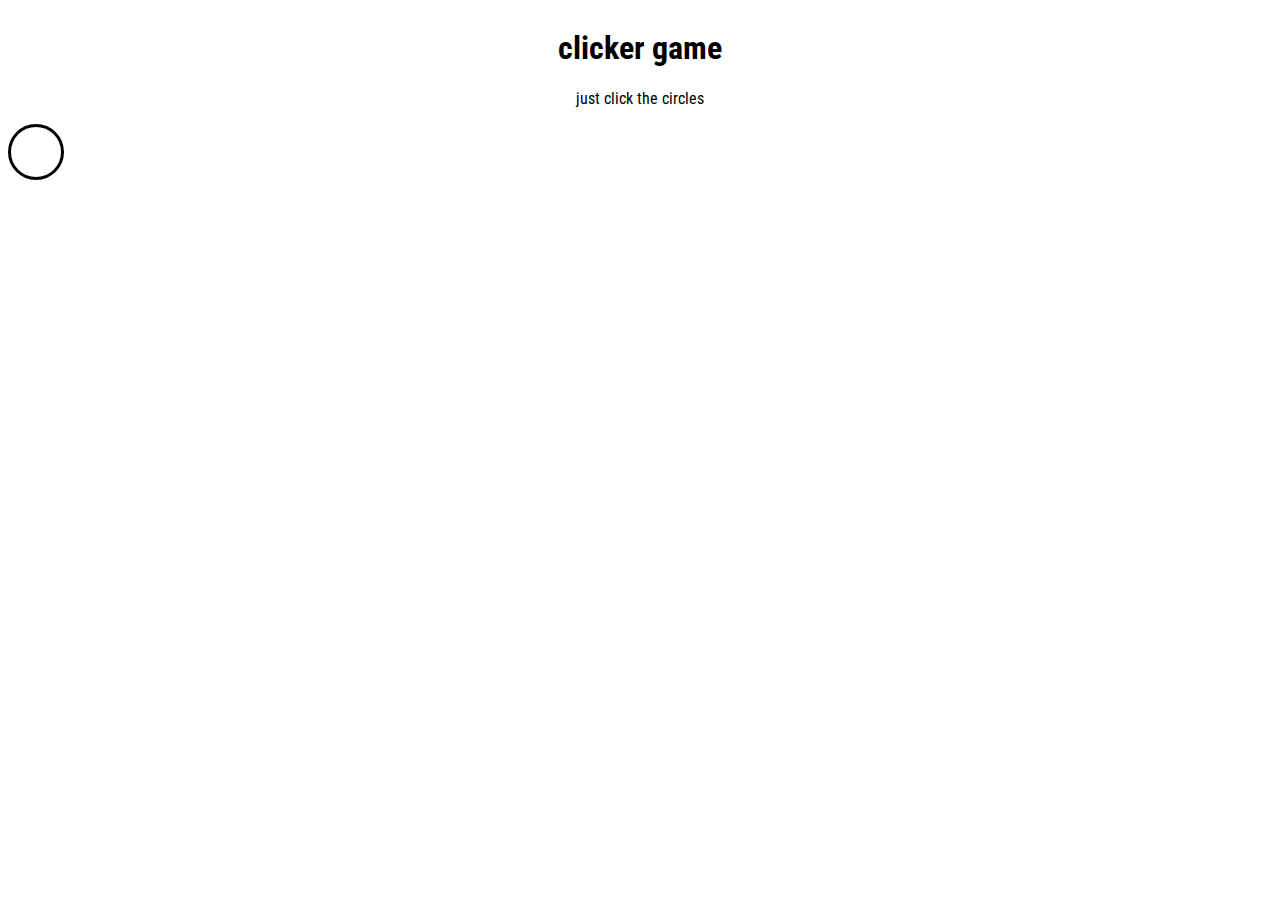
<file: Clicker/index.html>
<!DOCTYPE html>
<html lang="en">
<head>
    <title>clicker game</title>
    <script src="./script.js"></script>
    <link rel="stylesheet" href="./style.css"/>
</head>
<body onload="initialize();">
    <div id="main">
        <div id="header">
            <h1>clicker game</h1>
            <p>just click the circles</p>
        </div>
        <div id="game">
            <div id="target" onclick="target();"></div>
        </div>
    </div>
</body>
</html>
</file>
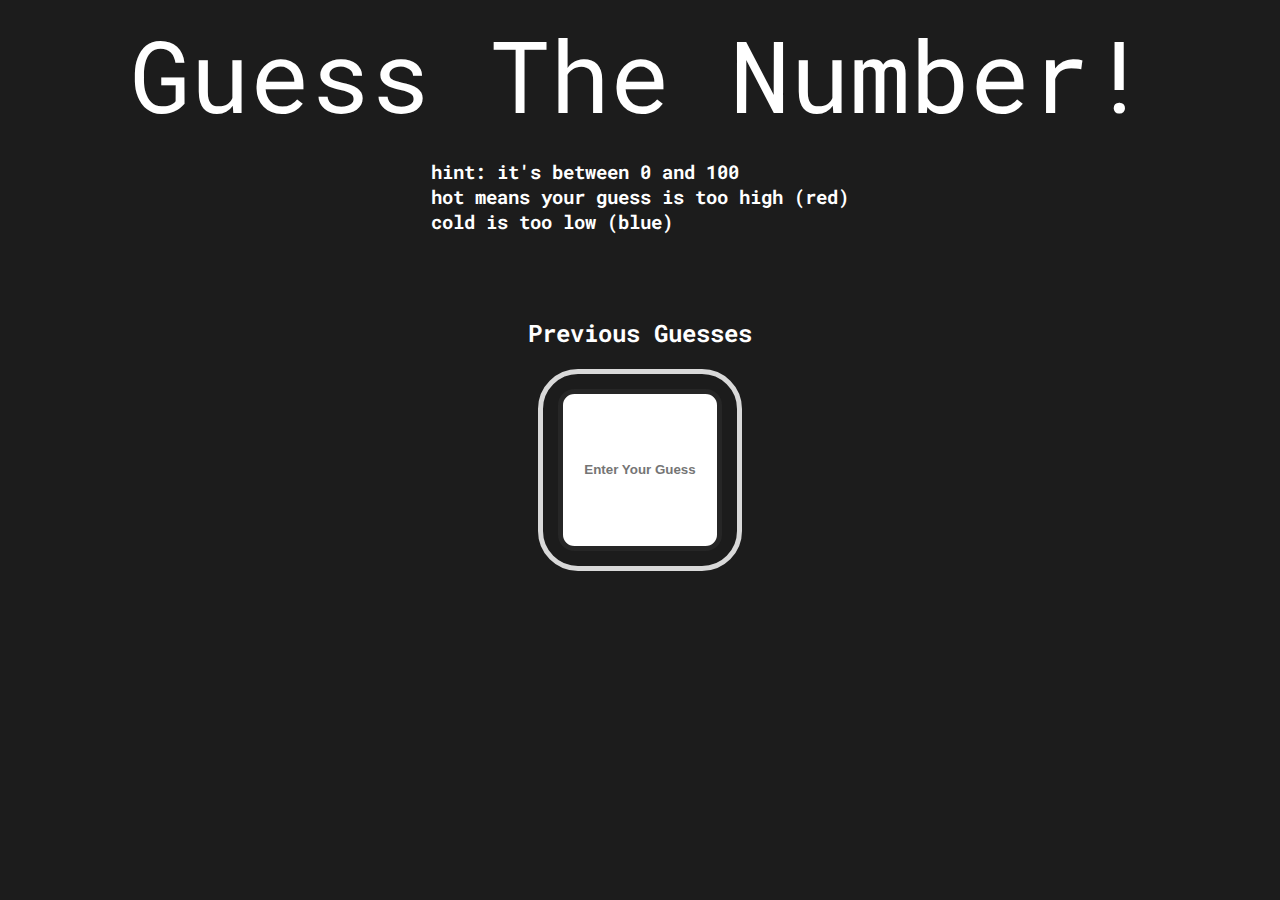
<file: P1_NumberGuesser/index.html>
<!DOCTYPE html>
<html lang="en">
<head>
  <title>Project #1</title>
  <link rel="stylesheet" href="./style.css"/>
  <script src="./script.js"></script>
</head>
<body onload="initialize();">
  <div id="main">
    <div id="title">
      Guess The Number!
    </div>
    <h3>
      hint: it's between 0 and 100 <br/>hot means your guess is too high (red)<br/>cold is too low (blue)
    </h3>
    <h2>
      Previous Guesses
    </h2>
    <div id="guessBox">
      <input type="text" id="guess" class="guess" placeholder="Enter Your Guess"/>
    </div>
    <button id="resetButton" onclick="reset();">Restart</button>
  </div>
</body>
</html>
</file>
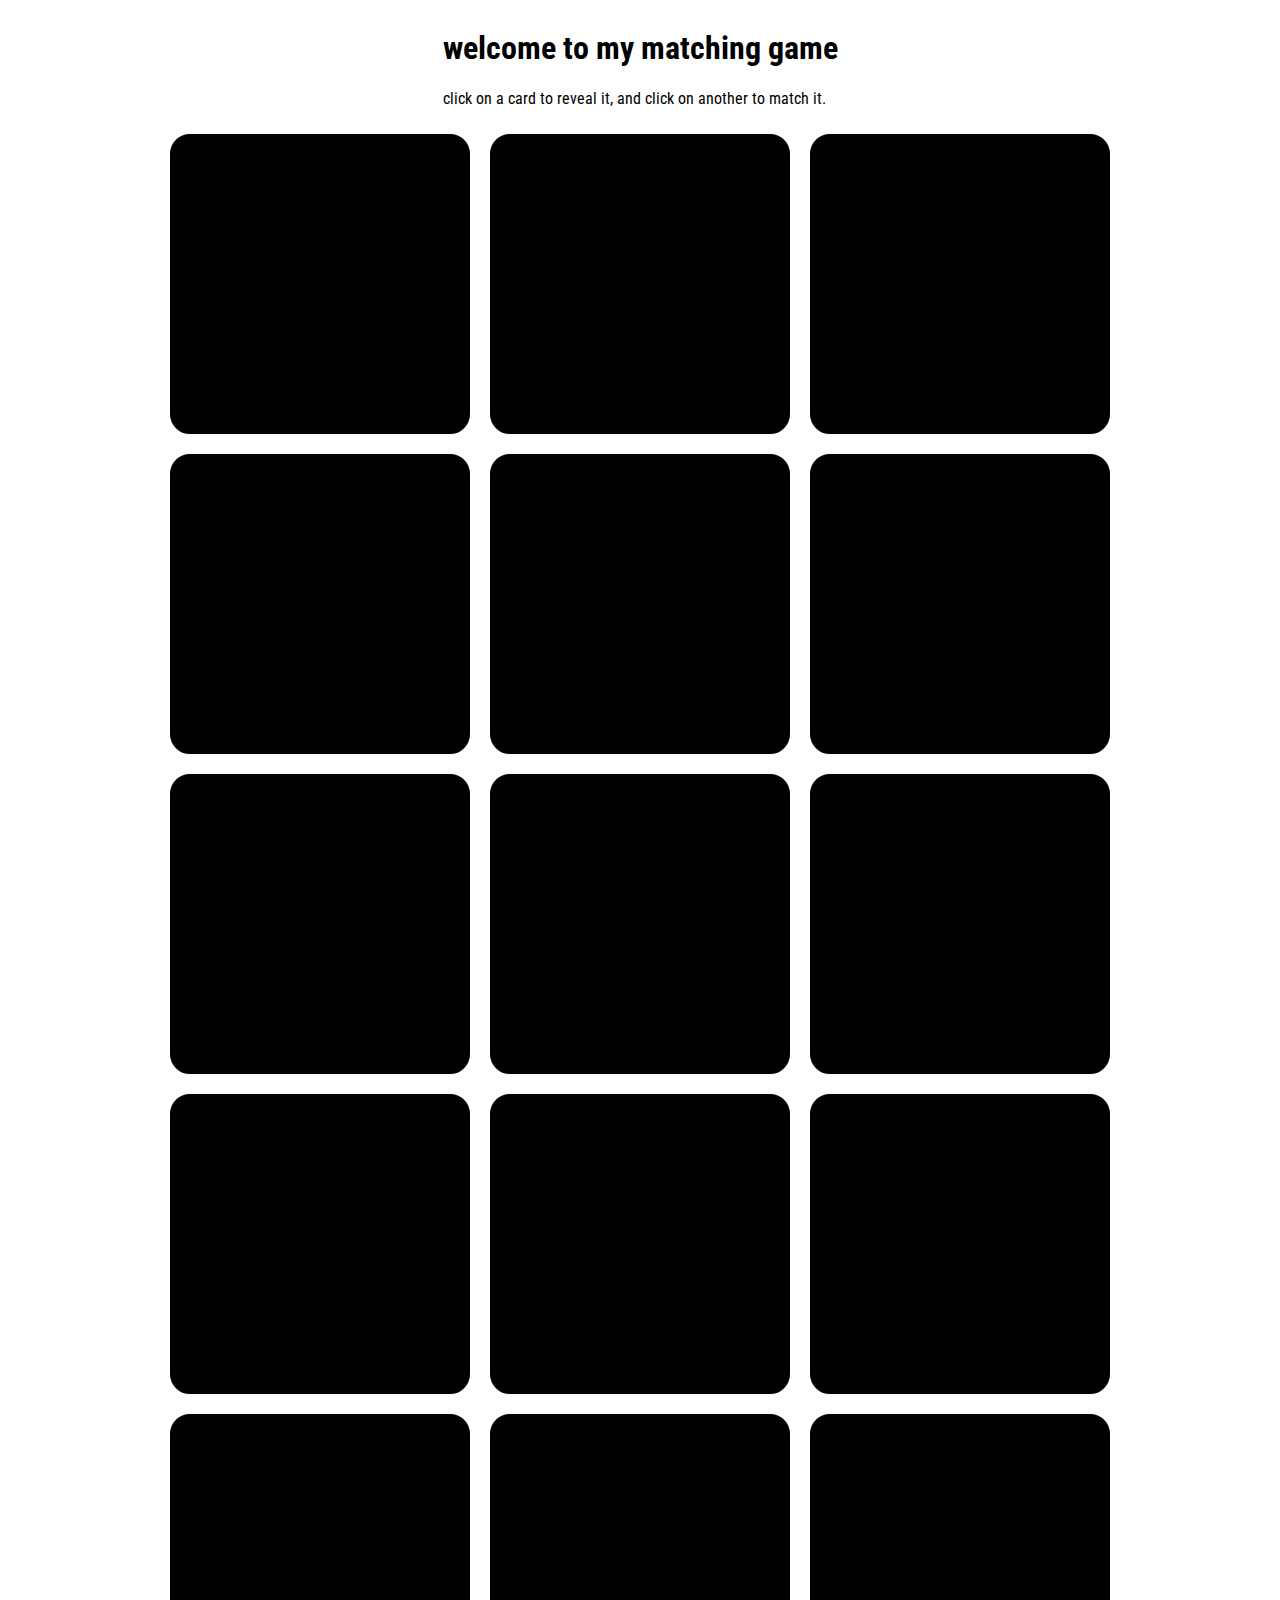
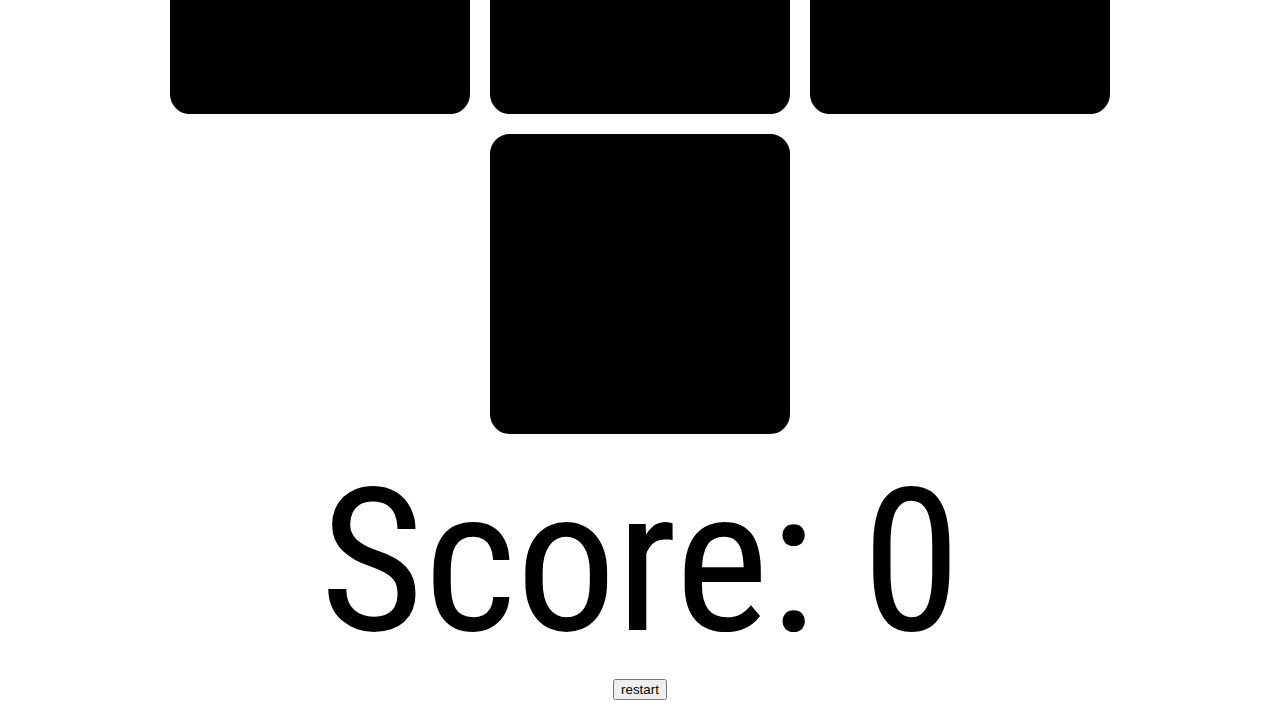
<file: P2_MatchingGame/index.html>
<!DOCTYPE html>
<html lang="en">
<head>
    <title>Matching Game</title>
    <link rel="stylesheet" href="./style.css"/>
    <script src="./script.js"></script>
</head>
<body onload="initialize();">
    <div id="main">
        <div id="header">
            <h1>welcome to my matching game</h1>
            <p>
                click on a card to reveal it, and click on another to match it.
            </p>
        </div>
        <div id="cards">
        </div>
        <div id="score"></div>
        <button onclick="reset();">restart</button>
    </div>
</body>
</html>
</file>
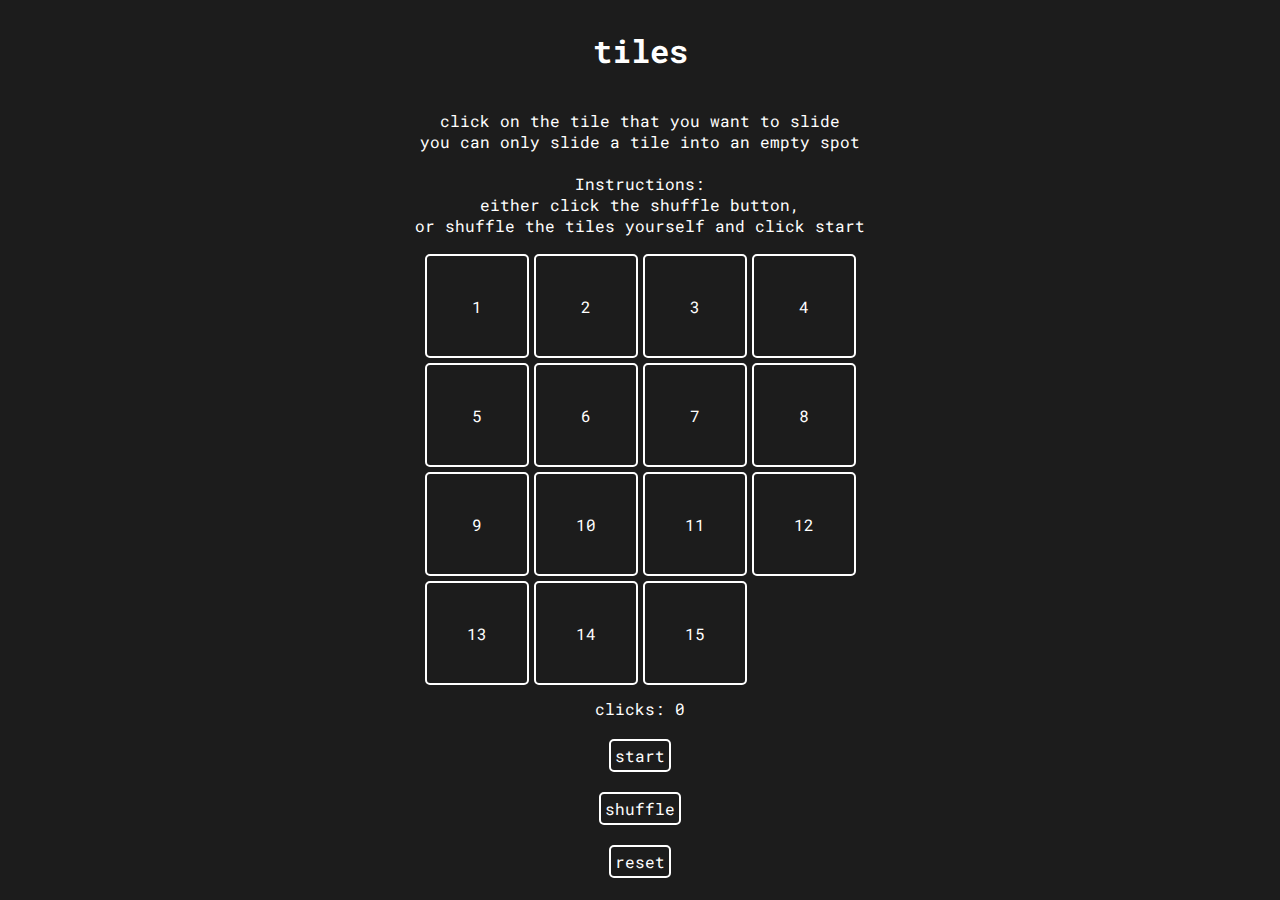
<file: P3_Tiles/index.html>
<!DOCTYPE html>
<html lang="en">
<head>
    <title>Tiles</title>
    <link rel="stylesheet" href="./style.css"/>
</head>
<body onload="initialize();">
    <div id="main">
        <h1>tiles</h1>
        <p>click on the tile that you want to slide<br/>you can only slide a tile into an empty spot<br/><br>Instructions:<br/>either click the shuffle button,<br/>or shuffle the tiles yourself and click start</p>
        <div id="tiles">
        </div>
        <div id="moves">moves: 0</div>
        <div class="button" onclick="start();">start</div>
        <div class="button" onclick="shuffle(100);">shuffle</div>
        <div class="button" onclick="initialize();">reset</div>
    </div>
    <script src="./script.js"></script>
</body>
</html>
</file>
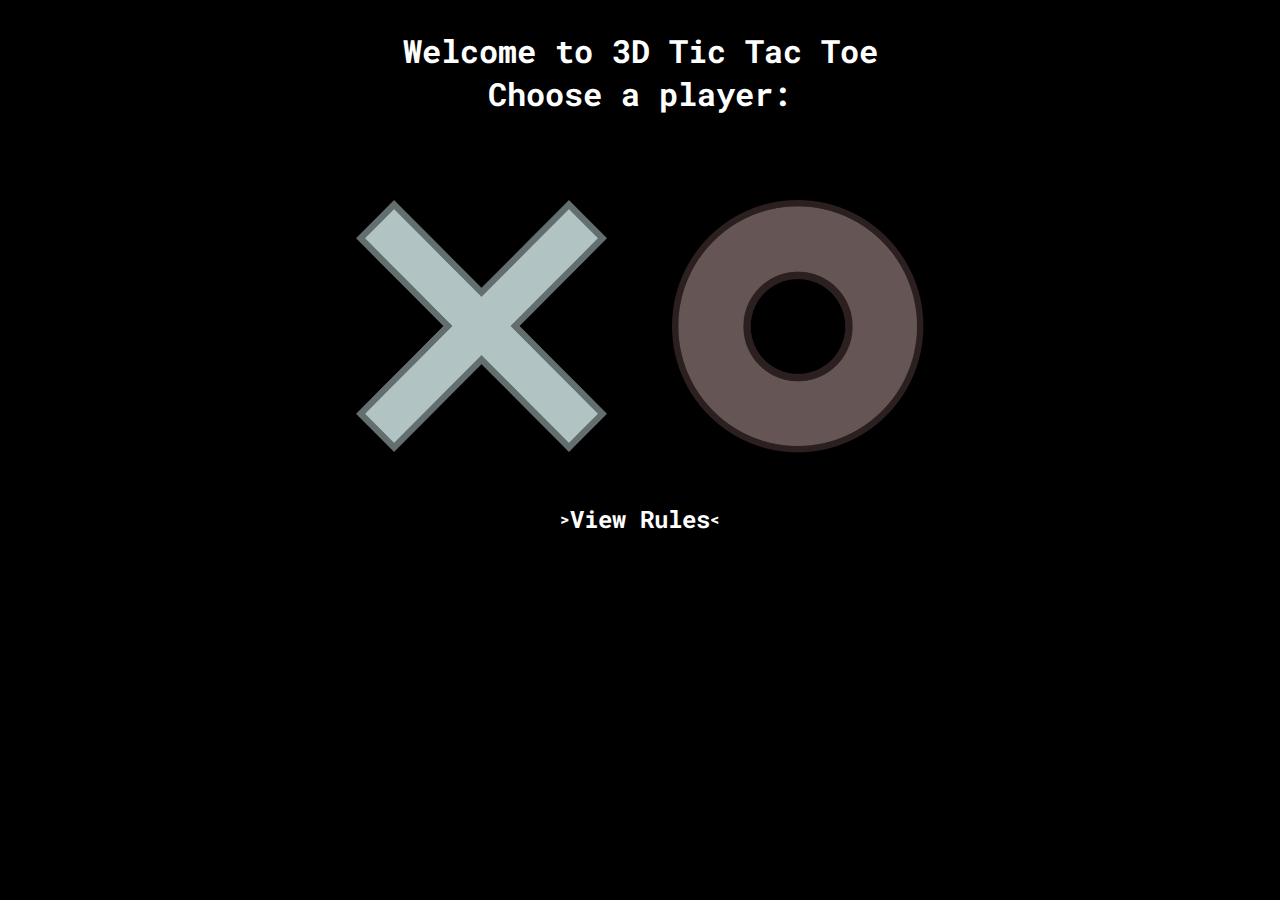
<file: P4_3DTicTacToe/index.html>
<!DOCTYPE html>
<head>
    <title>Tic Tac Toe</title>
    <link id="cssLink" rel="stylesheet" href="./start.css"/>
</head>
<body>
    
    <h1 id="title" class="toDelete">Welcome to 3D Tic Tac Toe<br/>Choose a player:</h1>
    <div id="playerSel" class="toDelete">
        <img id="XSel" src="images/X.png" class="toDelete" onclick="humanPlayer='X';startGameLoop();"/>
        <img id="OSel" src="images/O.png" class="toDelete" onclick="humanPlayer='O';startGameLoop();"/>
    </div>

    <div id="rulesButton" class="toDelete" onclick="showRules();">
        <div><b id="leftArrow">></b></div>
        <div><h2>View Rules</h2></div>
        <div><b id="rightArrow"><</b></div>
    </div>

    <div id="rulesModal">
        <div id="rulesTop"><h3>Rules:</h3><span onclick="hideRules();">X</span></div>
        <ul>
            <li><p>This is Tic Tac Toe, but with two layers.</p></li>
            <li><p>You can lock spaces by placing your piece over your own piece</p></li>
            <li><p>You can block the computer's spaces by placing your piece over theirs</p></li>
            <li><p>When it's your turn, you can only choose a space...</p><ul>
                <li><p>&emsp;that's completely empty</p></li>
                <li><p>&emsp;where you have a piece on the first layer</p></li>
                <li><p>&emsp;where the computer placed a piece on the first layer, and it wasn't placed there on the last move the computer made</p></li>
            </ul></li>
        </ul>
    </div>
    
    <div id="winner">
        <b id="winMes">
        </b>
    </div>
    <script src="scripts/start.js"></script>
    <script src="scripts/three.js"></script>
</body>
</html>
</file>
<file: Clicker/style.css>
@import url('https://fonts.googleapis.com/css2?family=Roboto+Condensed:wght@300&display=swap');

body {
    font-family: 'Roboto Condensed', sans-serif;
    text-align: center;
}

#main {
    display: flex;
    flex-direction: column;
    justify-content: center;
    align-items: center;
}

#game {
    width: 100%;
    height: 500px;
}

#target {
    position: relative;

    width: 50px;
    height: 50px;
    background-color: white;
    border-style: solid;
    border-color: black;
    border-radius: 40px;
}
</file>
<file: P1_NumberGuesser/style.css>
@import url('https://fonts.googleapis.com/css2?family=Roboto+Mono:wght@100;200&family=Roboto:wght@300&display=swap');

html {
  background-color: #1c1c1c;
}

#main {
  display: flex;
  align-items: center;
  justify-content: space-around;
  flex-direction: column;
  width: 100%;
  height: 100%;
  color: white;

  font-family: 'Roboto', sans-serif;
  font-family: 'Roboto Mono', monospace;
}

#title {
  font-size: 100px;
}

h3 {
  margin-bottom: 5%;
}

#guessBox {
  width: auto;
  height: 30%;
  display: flex;
  justify-content: space-around;
  align-items: center;
  /* background-color: green; */

  border-width: 5px;
  border-style: solid;
  border-color: #d9d9d9;
  padding: 10px;
  border-radius: 40px;

  margin-bottom: 7.5%;
}

.guess {
  display: inherit;
  justify-content: center;
  align-items: center;
  width: 150px;
  height: 150px;
  margin: 5px;
  
  border-width: 5px;
  border-style: solid;
  border-color: #262626;
  border-radius: 10%;

  font-weight: bold;
}

.cold {
  background-color: #226E6E;
}

.hot {
  background-color: #6E2222;
}

.win {
  background-color: #226e27;
  border-color: white;
}

.hide {
  display: none;
}

#guess {
  text-align: center;
}

#guess::placeholder {
  text-align: center; 
}

#resetButton {
  border-width: 5px;
  border-style: solid;
  border-color: white;
  border-radius: 5px;

  width: 150px;
  height: 50px;
}
</file>
<file: P2_MatchingGame/style.css>
@import url('https://fonts.googleapis.com/css2?family=Roboto+Condensed:wght@300&display=swap');

body {
    font-family: 'Roboto Condensed', sans-serif;
}

#main {
    display: flex;
    justify-content: center;
    align-items: center;
    flex-direction: column;
}

#cards {
    width: 80%;
    height: auto;
    display: flex;
    justify-content: center;
    flex-wrap: wrap;
}

#score {
    font-size: 200px;
}

.card {
    width: 300px;
    height: 300px;

    margin: 10px;
    border-style: solid;
    border-radius: 20px;

}

.hidden {
    background-color: black;
}
</file>
<file: P3_Tiles/style.css>
@import url('https://fonts.googleapis.com/css2?family=Roboto+Mono:wght@100;200&family=Roboto:wght@300&display=swap');

body {
  background-color: #1c1c1c;
  color: white;

  font-family: 'Roboto', sans-serif;
  font-family: 'Roboto Mono', monospace;
}

.tile {
  border-style: solid;
  border-width: 2px;
  border-color: white;
  border-radius: 5px;
  margin: 2.5px;

  width: 100px;
  height: 100px;

  display: flex;
  justify-content: center;
  align-items: center;
}

.tile:hover {
  cursor: pointer;
}

.button {
  margin: 10px;
  padding: 4px;
  border-style: solid;
  border-width: 2px;
  border-color: white;
  border-radius: 5px;
}

.button:hover {
  border-color: #dedede;
  cursor: pointer;
}

#main {
  display: flex;
  align-items: center;
  flex-direction: column;
  text-align: center;
}

#moves {
  margin: 10px 0px;
}

#tiles {
  display: grid;
  align-items: center;

  align-items: stretch;

  justify-content: center;
}
</file>
<file: P4_3DTicTacToe/start.css>
@import url('https://fonts.googleapis.com/css2?family=Roboto+Mono:wght@300&family=Roboto:wght@300&display=swap');

body {
    background-color: black;
    color: white;
    font-family: 'Roboto Mono', serif;
}

html {
    overflow: hidden;
}

body {
    height: 95%;
    display: flex;
    align-items: center;
    justify-content: center;
    flex-direction: column;
}

h1 {
    /* padding-top: 10%; */
    text-align: center;
    font-weight: bold;
}


@keyframes floating {
    0% {
        padding-top: 7%;
        padding-bottom: 1%;
    }

    100% {
        padding-top: 8%;
        padding-bottom: 0%;
    }
}

#title {
    animation-name: floating;
    animation-duration: 2.5s;
    animation-direction: alternate;
    animation-iteration-count: infinite;
    animation-timing-function: ease-in-out;
}

/* ----------------------------------- Player Selection ----------------------------------- */

@keyframes saturateEffect {
    from {filter: saturate(10%);}
    to {filter: saturate(100%);}
}

#playerSel {
    padding: 5% 0px 0px 0px;
    width: 50%;
    height: 95%;
    display: flex;
    align-items: center;
    justify-content: space-around;
}

#playerSel img {
    filter: saturate(10%);
    width: 40%;
    cursor: pointer;
}

#playerSel img:hover {
    animation-timing-function: cubic-bezier(0.1, 0.1, 0.3. 0.9);
    animation-name: saturateEffect;
    filter: saturate(100%);
    animation-duration: 0.3s;
}

/* ---------------------------------------------------------- */



/* ----------------------------------- View Rules Button ----------------------------------- */

#rulesButton {
    cursor: pointer;
    margin-top: 50px;
    width: auto;
    display: flex;
    justify-content: center;
    align-items: center;
}

#rulesButton h2 {
    margin: 0px;
}

@keyframes leftArrowAnim {
    0% {
        margin-right: 5px;
    }
    100% {
        margin-right: 20px;
    }
}

@keyframes rightArrowAnim {
    0% {
        margin-left: 5px;
    }
    100% {
        margin-left: 20px;
    }
}

#leftArrow {
    animation-name: leftArrowAnim;
    animation-duration: 1.3s;
    animation-direction: alternate;
    animation-iteration-count: infinite;
    animation-timing-function: ease-out;
}

#rightArrow {
    animation-name: rightArrowAnim;
    animation-duration: 1.3s;
    animation-direction: alternate;
    animation-iteration-count: infinite;
    animation-timing-function: ease-out;
}

/* ---------------------------------------------------------- */

#rulesModal {
    border-radius: 100px;
    padding: 5%;
    border-style: solid;
    border-color: white;
    border-width: 1%;
    /* text-align: center; */
    position: absolute;
    width: 30%;
    right: 30%;
    left: 30%;
    background-color: black;

}

#rulesTop {
    display: flex;
    justify-content: space-between;
}

#rulesTop span {
    font-size: 2rem;
    cursor: pointer;
}
</file>
